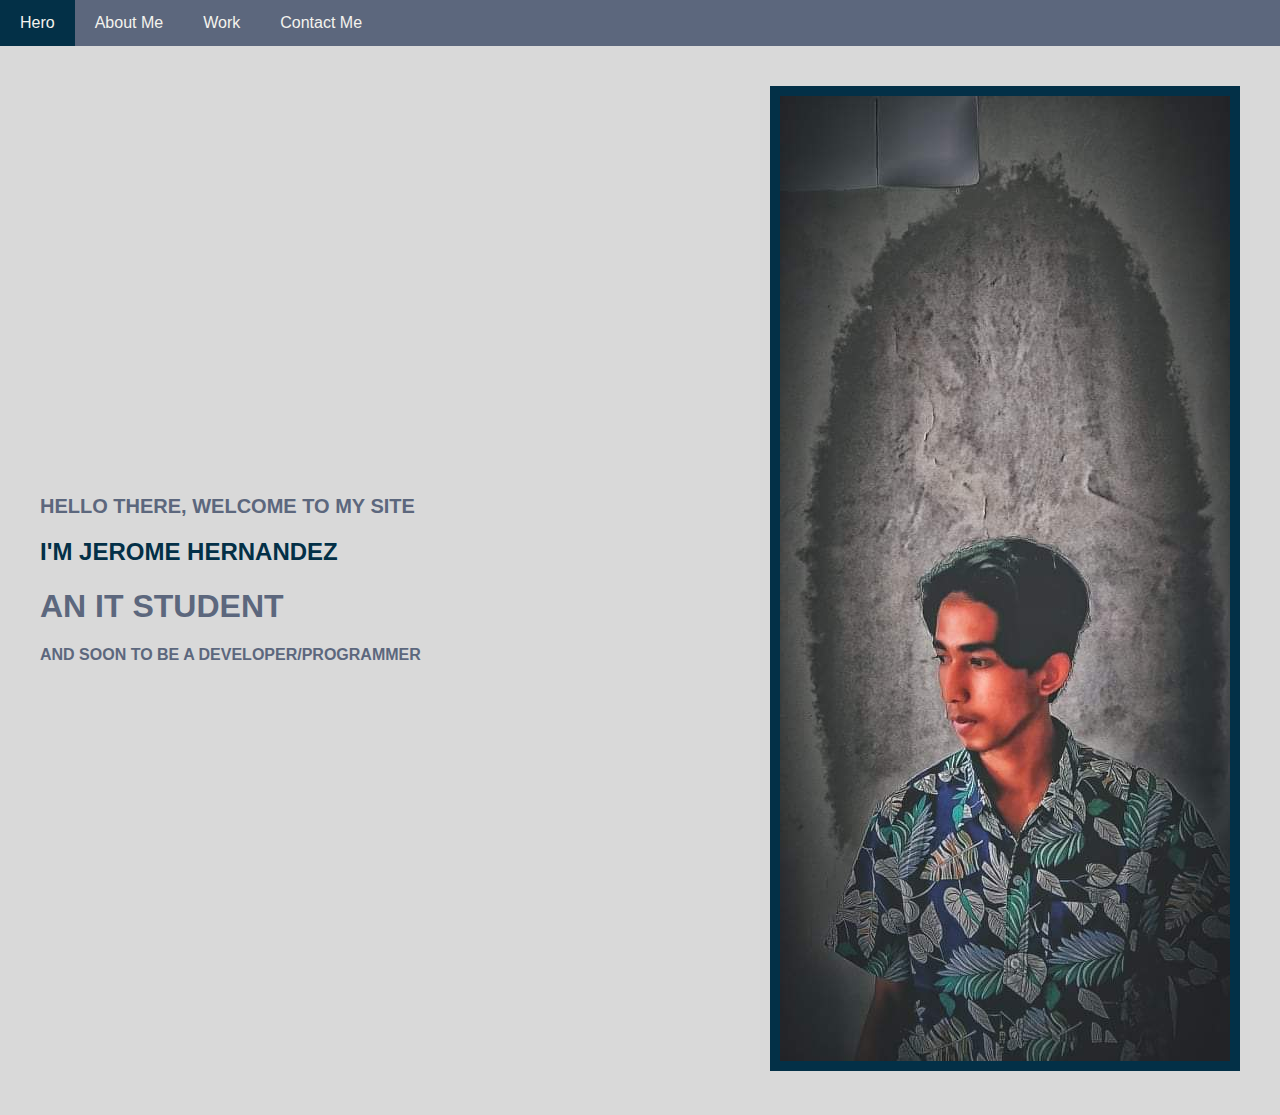
<file: index.html>
<!DOCTYPE html>
<html lang="en">
<head>
<meta charset="UTF-8">
<meta name="viewport" content="width=device-width, initial-scale=1.0">
<title>OnlinePortfolio</title>
<link rel="stylesheet" href="project.css">
</head>
<body>

<div class="navbar">
  <a href="#hero">Hero</a>
  <a href="about.html">About Me</a>
  <a href="#work">Work</a>
  <a href="#contact">Contact Me</a>
</div>

<div class="hero">
    <div class="hero-content">
        <h3>HELLO THERE, WELCOME TO MY SITE</h3>
        <h2>I'M JEROME HERNANDEZ</h2>
        <h1>AN IT STUDENT</h1>
        <h4>AND SOON TO BE A DEVELOPER/PROGRAMMER</h4>
    </div>
    <div class="hero-image">
        <img src="pogi.jpg" alt="Jerome Hernandez">
    </div>
</div>

</body>
</html>
</file>
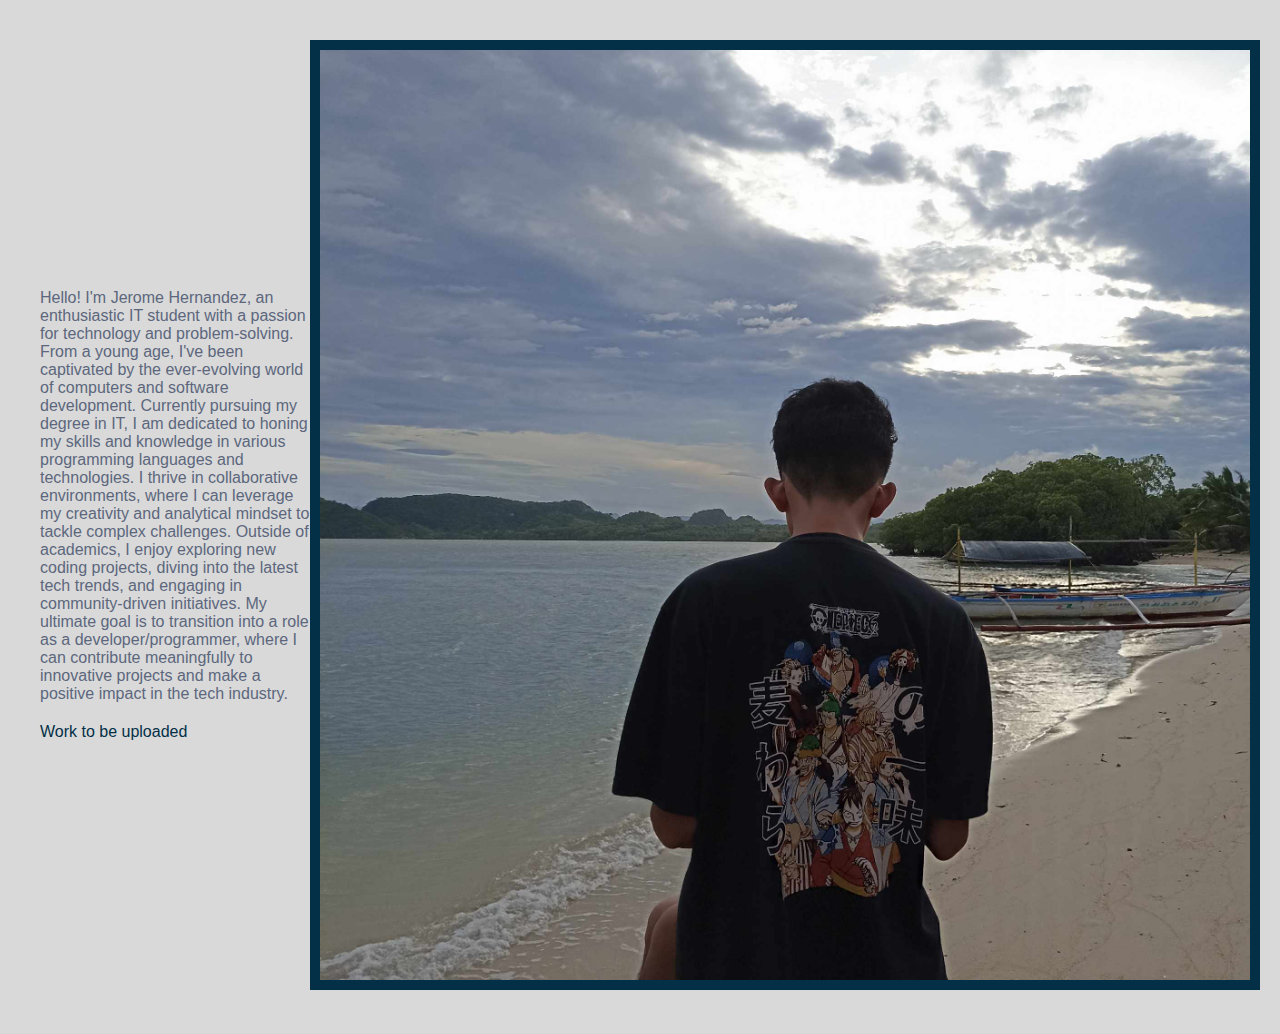
<file: about.html>
<!DOCTYPE html>
<html lang="en">
<head>
    <meta charset="UTF-8">
    <meta name="viewport" content="width=device-width, initial-scale=1.0">
    <title>about me</title>
    <link rel="stylesheet" href="project.css">
</head>
<body>
    <div class="about-section">
        <div class="about-content">
            <p>
                Hello! I'm Jerome Hernandez, an enthusiastic IT student with a passion for technology and problem-solving. From a young age, I've been captivated by the ever-evolving world of computers and software development. Currently pursuing my degree in IT, I am dedicated to honing my skills and knowledge in various programming languages and technologies. I thrive in collaborative environments, where I can leverage my creativity and analytical mindset to tackle complex challenges. Outside of academics, I enjoy exploring new coding projects, diving into the latest tech trends, and engaging in community-driven initiatives. My ultimate goal is to transition into a role as a developer/programmer, where I can contribute meaningfully to innovative projects and make a positive impact in the tech industry.
            </p>
            <p class="work-info">Work to be uploaded</p>
        </div>
        <div class="about-image">
            <img src="tall.jpg" alt="Jerome Hernandez">
        </div>
    </div>
    
</body>
</html>
</file>
<file: project.css>
body {
    margin: 0;
    padding: 0;
    font-family: Arial, sans-serif;
    background-color: #D9D9D9; 
}

.navbar {
    background-color: #5C677D; 
    overflow: hidden;
}

.navbar a {
    float: left;
    display: block;
    color: #F4F3EE; 
    text-align: center;
    padding: 14px 20px;
    text-decoration: none;
}

.navbar a:hover {
    background-color: #033047; 
}

.hero {
    display: flex;
    align-items: center;
    justify-content: space-between;
    padding: 40px;
}

.hero-content {
    width: 50%;
}

.hero-content h3 {
    font-size: 20px; 
    color: #5C677D; 
}

.hero-content h1,
.hero-content h4 {
    color: #5C677D; 
}

.hero-content h2 {
    color: #033047; 
}

.hero-image {
    width: 50%;
    text-align: right;
}

.hero-image img {
    max-width: 100%;
    height: auto;
    border: 10px solid #033047; 
}

.about-section {
    display: flex;
    align-items: center;
    justify-content: space-between;
    padding: 40px;
}

.about-content {
    width: 50%;
    color: #5C677D; 
}

.about-content p {
    margin-bottom: 20px;
}

.about-image img {
    max-width: 100%;
    height: auto;
    border: 10px solid #033047; 
}

.work-info {
    color: #033047; 
}


@media screen and (max-width: 600px) {
    .navbar a {
      float: none;
      display: block;
      text-align: left;
    }
  }
</file>
